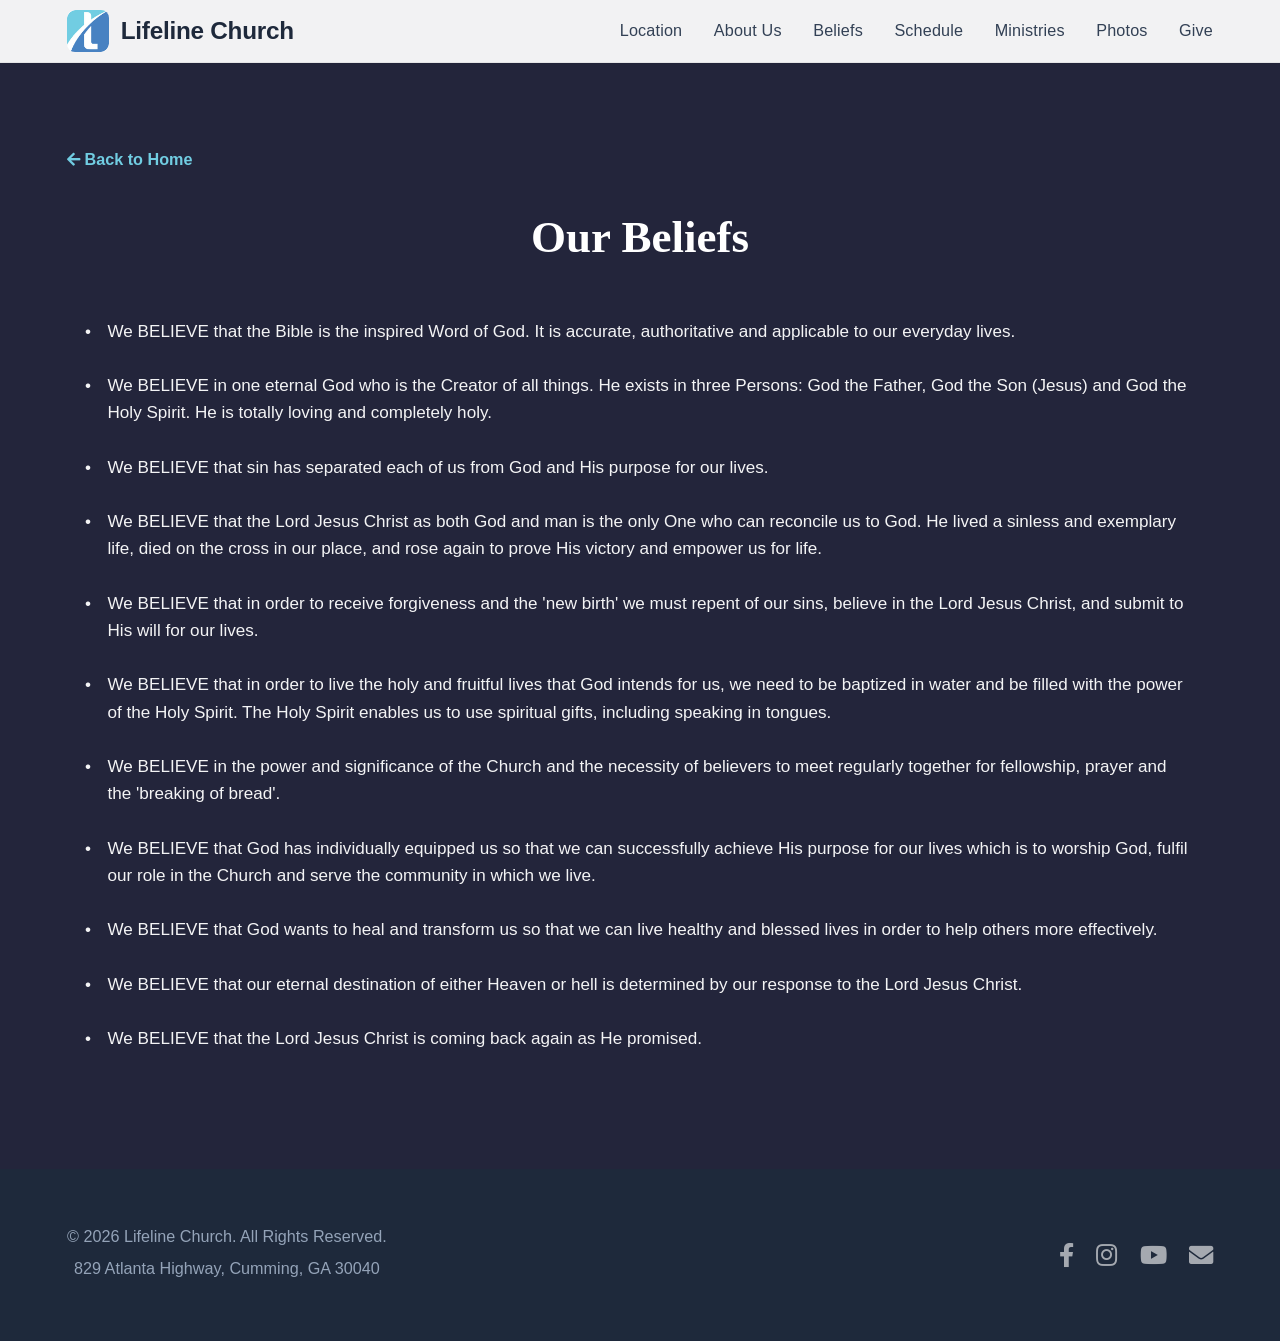
<file: beliefs.html>
<!DOCTYPE html>
<html lang="en">
<head>
    <meta charset="UTF-8">
    <meta name="viewport" content="width=device-width, initial-scale=1.0">
    <meta http-equiv="Cache-Control" content="no-cache, no-store, must-revalidate">
    <meta http-equiv="Pragma" content="no-cache">
    <meta http-equiv="Expires" content="0">
    <meta name="description" content="Our Beliefs — Lifeline Church Atlanta.">
    <meta http-equiv="X-Frame-Options" content="SAMEORIGIN">
    <meta http-equiv="Content-Security-Policy" content="default-src 'self'; script-src 'self' 'unsafe-inline'; style-src 'self' 'unsafe-inline' https://fonts.googleapis.com https://cdnjs.cloudflare.com; font-src https://fonts.gstatic.com https://cdnjs.cloudflare.com; img-src 'self' data:; frame-src https://www.youtube.com https://www.google.com;">
    <title>Our Beliefs - Lifeline Church Atlanta</title>
    <link rel="icon" href="icons/logo.jpg" type="image/jpeg">
    <link rel="stylesheet" href="styles.css">
    <link rel="preconnect" href="https://fonts.googleapis.com">
    <link rel="preconnect" href="https://fonts.gstatic.com" crossorigin>
    <link href="https://fonts.googleapis.com/css2?family=Lato:wght@400;700&family=Poppins:wght@400;600;700&display=swap" rel="stylesheet">
    <link href="https://cdnjs.cloudflare.com/ajax/libs/font-awesome/5.15.4/css/all.min.css" rel="stylesheet" integrity="sha512-1ycn6IcaQQ40/MKBW2W4Rhis/DbILU74C1vSrLJxCq57o941Ym01SwNsOMqvEBFlcgUa6xLiPY/NS5R+E6ztJQ==" crossorigin="anonymous" referrerpolicy="no-referrer">
    <style>
        .beliefs-page-section {
            background: #23253b;
            color: var(--white);
            padding: 8rem 0 5rem;
            min-height: 100vh;
        }
        .beliefs-page-section h1 {
            color: var(--white);
            text-align: center;
            margin-bottom: 3rem;
            font-family: 'Georgia', serif;
            font-size: 2.5rem;
            letter-spacing: 0;
        }
        .beliefs-page-content {
            max-width: 1200px;
            margin: 0 auto;
            padding: 0 1rem;
        }
        .belief-item {
            font-size: 0.95rem;
            line-height: 1.6;
            color: rgba(255, 255, 255, 0.95);
            margin-bottom: 1.5rem;
            position: relative;
            padding-left: 1.25rem;
        }
        .belief-item::before {
            content: '•';
            position: absolute;
            left: 0;
            top: 0;
        }
    </style>
</head>
<body>
    <header class="navbar scrolled">
        <div class="container navbar-container">
            <div class="navbar-left">
                <img src="icons/logo.jpg" alt="Lifeline Church Logo" width="50" height="50" class="logo">
                <a href="index.html" class="navbar-title">Lifeline Church</a>
            </div>
            <nav class="navbar-right">
                <a href="index.html#map" class="nav-link">Location</a>
                <a href="index.html#about-us" class="nav-link">About Us</a>
                <a href="beliefs.html" class="nav-link">Beliefs</a>
                <a href="index.html#events" class="nav-link">Schedule</a>
                <a href="index.html#ministries" class="nav-link">Ministries</a>
                <a href="photos.html" class="nav-link">Photos</a>
                <a href="index.html#give" class="nav-link">Give</a>
            </nav>
            <button class="mobile-menu-btn" id="mobile-menu-btn" aria-label="Toggle menu">
                <i class="fas fa-bars"></i>
            </button>
        </div>
        <nav class="mobile-nav" id="mobile-nav">
            <a href="index.html#map" class="nav-link">Location</a>
            <a href="index.html#about-us" class="nav-link">About Us</a>
            <a href="beliefs.html" class="nav-link">Beliefs</a>
            <a href="index.html#events" class="nav-link">Schedule</a>
            <a href="index.html#ministries" class="nav-link">Ministries</a>
            <a href="photos.html" class="nav-link">Photos</a>
            <a href="index.html#give" class="nav-link">Give</a>
        </nav>
    </header>

    <section class="beliefs-page-section">
        <div class="container">
            <a href="index.html#about-us" class="back-link" style="color: var(--accent); margin-bottom: 2rem; display: inline-block;"><i class="fas fa-arrow-left"></i> Back to Home</a>
            <h1 id="beliefs-heading">Our Beliefs</h1>
            <div class="beliefs-page-content" id="beliefs-content">
                <!-- Populated by JS -->
            </div>
        </div>
    </section>

    <footer class="footer">
        <div class="container footer-container" id="footer-container">
            <!-- Populated from content files -->
        </div>
    </footer>

    <script>
    (() => {
        const $ = id => document.getElementById(id);

        // --- Cache-busting helper ---
        const _cacheBust = `?v=${Date.now()}`;
        function nocache(url) { return url + _cacheBust; }

        // --- Text file parser ---
        function parseTxtBlocks(text) {
            const blocks = text.split(/\n\s*\n/).filter(b => b.trim());
            const header = {};
            for (const line of (blocks[0] || '').split('\n')) {
                const trimmed = line.trim();
                if (!trimmed || trimmed.startsWith('#')) continue;
                const colonIndex = trimmed.indexOf(':');
                if (colonIndex === -1) continue;
                header[trimmed.substring(0, colonIndex).trim()] = trimmed.substring(colonIndex + 1).trim();
            }
            const items = blocks.slice(1).map(b => {
                const item = {};
                for (const line of b.split('\n')) {
                    const trimmed = line.trim();
                    if (!trimmed || trimmed.startsWith('#')) continue;
                    const colonIndex = trimmed.indexOf(':');
                    if (colonIndex === -1) continue;
                    item[trimmed.substring(0, colonIndex).trim()] = trimmed.substring(colonIndex + 1).trim();
                }
                return item;
            });
            return { header, items };
        }

        // --- Apply colors from config ---
        function applyColors(colors) {
            if (!colors) return;
            const root = document.documentElement.style;
            const map = {
                primary: '--primary', primary_hover: '--primary-hover', primary_light: '--primary-light',
                accent: '--accent', accent_hover: '--accent-hover', dark: '--dark', dark_soft: '--dark-soft',
                surface: '--surface', surface_alt: '--surface-alt', text: '--text', text_light: '--text-light',
            };
            for (const [key, cssVar] of Object.entries(map)) {
                if (colors[key]) root.setProperty(cssVar, colors[key]);
            }
            if (colors.footer_background) root.setProperty('--footer-bg', colors.footer_background);
        }

        // --- Render footer from config ---
        function renderFooter(info, social) {
            const fc = $('footer-container');
            if (!fc) return;
            let socialHtml = '';
            if (social.facebook) socialHtml += `<a href="${social.facebook}" target="_blank" rel="noopener noreferrer" class="social-icon" aria-label="Facebook"><i class="fab fa-facebook-f"></i></a>`;
            if (social.instagram) socialHtml += `<a href="${social.instagram}" target="_blank" rel="noopener noreferrer" class="social-icon" aria-label="Instagram"><i class="fab fa-instagram"></i></a>`;
            if (social.youtube) socialHtml += `<a href="${social.youtube}" target="_blank" rel="noopener noreferrer" class="social-icon" aria-label="YouTube"><i class="fab fa-youtube"></i></a>`;
            if (info.email) socialHtml += `<a href="mailto:${info.email}" class="social-icon" aria-label="Email"><i class="fas fa-envelope"></i></a>`;
            fc.innerHTML = `
                <div class="footer-info">
                    <p>&copy; ${info.copyright_year || new Date().getFullYear()} ${info.name || 'Lifeline Church Atlanta'}. All Rights Reserved.</p>
                    <p>${info.address || ''}</p>
                </div>
                <div class="footer-social">${socialHtml}</div>
            `;
        }

        document.addEventListener('DOMContentLoaded', () => {
            // Mobile menu
            const menuBtn = $('mobile-menu-btn');
            const mobileNav = $('mobile-nav');
            if (menuBtn && mobileNav) {
                menuBtn.addEventListener('click', () => mobileNav.classList.toggle('active'));
                mobileNav.addEventListener('click', e => {
                    if (e.target.classList.contains('nav-link')) mobileNav.classList.remove('active');
                });
            }

            // Load data
            const parseTxt = text => {
                const result = {};
                for (const line of text.split('\n')) {
                    const trimmed = line.trim();
                    if (!trimmed || trimmed.startsWith('#')) continue;
                    const colonIndex = trimmed.indexOf(':');
                    if (colonIndex === -1) continue;
                    result[trimmed.substring(0, colonIndex).trim()] = trimmed.substring(colonIndex + 1).trim();
                }
                return result;
            };
            const fetchTxt = path => fetch(nocache(path)).then(r => r.ok ? r.text() : '').then(parseTxt).catch(() => ({}));

            Promise.all([
                fetchTxt('content/church_info.txt'),
                fetchTxt('content/social_links.txt'),
                fetchTxt('content/colors.txt'),
                fetch(nocache('content/beliefs.txt')).then(r => r.ok ? r.text() : '').then(parseTxtBlocks)
            ]).then(([info, social, colors, beliefs]) => {
                applyColors(colors);
                renderFooter(info, social);

                if (beliefs.header && beliefs.header.heading) {
                    $('beliefs-heading').textContent = beliefs.header.heading;
                }
                
                const container = $('beliefs-content');
                beliefs.items.forEach(item => {
                    if (item.text) {
                        const p = document.createElement('p');
                        p.className = 'belief-item';
                        p.textContent = item.text;
                        container.appendChild(p);
                    }
                });

            });
        });
    })();
    </script>
</body>
</html>
</file>
<file: styles.css>
/* ============================================================
   Lifeline Church — Cohesive Design System
   Warm · Clean · Inviting
   ============================================================ */

/* --- Design Tokens --- */
:root {
    --primary: #4882c2;
    --primary-hover: #396ba2;
    --primary-light: #e1eaf4;
    --accent: #71cde2;
    --accent-hover: #5bbbd2;
    --accent-soft: rgba(113, 205, 226, 0.10);
    --dark: #1e293b;
    --dark-soft: #334155;
    --surface: #f4f8fa;
    --surface-alt: #eaf2f6;
    --text: #475569;
    --text-light: #94a3b8;
    --white: #ffffff;
    --border: rgba(0, 0, 0, 0.06);
    --radius: 10px;
    --radius-sm: 6px;
    --radius-lg: 16px;
    --shadow-xs: 0 1px 2px rgba(0, 0, 0, 0.04);
    --shadow: 0 1px 3px rgba(0, 0, 0, 0.05), 0 4px 12px rgba(0, 0, 0, 0.04);
    --shadow-md: 0 4px 16px rgba(0, 0, 0, 0.07);
    --shadow-lg: 0 12px 40px rgba(0, 0, 0, 0.10);
    --footer-bg: #1e293b;
    --gold: #71cde2;
    --ease: cubic-bezier(0.4, 0, 0.2, 1);

    /* Hero display defaults — overridden by siteConfig.json at runtime */
    --hero-overlay-top: 0.55;
    --hero-overlay-mid: 0.40;
    --hero-overlay-bot: 0.65;
    --hero-brightness: 1.15;
    --hero-contrast: 0.95;
    --hero-crossfade-ms: 1800ms;
}

/* --- Reset --- */
*,
*::before,
*::after {
    margin: 0;
    padding: 0;
    box-sizing: border-box;
}

html {
    font-size: 18px;
    /* Scales up 1rem from default 16px to 18px, making all text larger uniformly */
    scroll-behavior: smooth;
    /* Scroll-snap: each section locks into view */
    scroll-snap-type: y proximity;
    overflow-y: scroll;
}

body {
    font-family: 'Lato', sans-serif;
    line-height: 1.7;
    background: var(--white);
    color: var(--text);
    -webkit-font-smoothing: antialiased;
    -moz-osx-font-smoothing: grayscale;
}

/* --- Layout --- */
.container {
    width: 100%;
    max-width: 1200px;
    margin: 0 auto;
    padding: 0 1.5rem;
}

.text-center {
    text-align: center;
}

.section {
    padding: 5.5rem 0;
    scroll-snap-align: center;
}

.section-alt {
    background: var(--surface);
}

/* --- Typography --- */
h1,
h2,
h3 {
    font-family: 'Poppins', sans-serif;
    color: var(--dark);
    font-weight: 600;
    margin-bottom: 1rem;
    line-height: 1.2;
}

h1 {
    font-size: 3.2rem;
    letter-spacing: -0.02em;
}

h2 {
    font-size: 2.2rem;
    letter-spacing: -0.01em;
}

h3 {
    font-size: 1.15rem;
    font-weight: 600;
}

p {
    margin-bottom: 0.75rem;
}

/* Subtle accent line under h2 in sections */
.section h2,
.section-alt h2 {
    display: inline-block;
    position: relative;
    padding-bottom: 0.75rem;
}

.section h2::after,
.section-alt h2::after {
    content: '';
    position: absolute;
    bottom: 0;
    left: 50%;
    transform: translateX(-50%);
    width: 48px;
    height: 3px;
    background: var(--accent);
    border-radius: 2px;
}

/* Left-aligned h2 (map, about, ministries) override */
.map-details h2::after,
.about-text h2::after,
.ministries-text h2::after {
    left: 0;
    transform: none;
}

a {
    text-decoration: none;
    color: var(--primary);
    transition: color 0.2s var(--ease);
}

a:hover {
    color: var(--accent);
}

/* ============================================================
   NAVBAR
   ============================================================ */
.navbar {
    position: fixed;
    top: 0;
    left: 0;
    width: 100%;
    background: transparent;
    backdrop-filter: none;
    -webkit-backdrop-filter: none;
    z-index: 1000;
    padding: 0.9rem 0;
    border-bottom: 1px solid transparent;
    transition: padding 0.4s var(--ease), box-shadow 0.4s var(--ease), background 0.4s var(--ease), border-color 0.4s var(--ease), backdrop-filter 0.4s var(--ease);
}

.navbar.scrolled {
    padding: 0.55rem 0;
    box-shadow: 0 1px 8px rgba(0, 0, 0, 0.06);
    background: rgba(255, 255, 255, 0.94);
    backdrop-filter: blur(20px);
    -webkit-backdrop-filter: blur(20px);
    border-bottom-color: var(--border);
}

.navbar-container {
    display: flex;
    justify-content: space-between;
    align-items: center;
}

.navbar-left {
    display: flex;
    align-items: center;
    gap: 0.65rem;
}

.logo {
    height: 42px;
    width: 42px;
    object-fit: contain;
    border-radius: 8px;
}

.navbar-title {
    font-size: 1.35rem;
    font-weight: 700;
    color: var(--white);
    font-family: 'Poppins', sans-serif;
    letter-spacing: -0.01em;
    transition: color 0.4s var(--ease);
}

.navbar.scrolled .navbar-title {
    color: var(--dark);
}

.navbar-right {
    display: flex;
    gap: 1.75rem;
    align-items: center;
}

.nav-link {
    color: rgba(255, 255, 255, 0.9);
    font-weight: 500;
    font-size: 0.9rem;
    position: relative;
    padding: 0.2rem 0;
    letter-spacing: 0.01em;
    transition: color 0.4s var(--ease);
}

.navbar.scrolled .nav-link {
    color: var(--dark-soft);
}

.nav-link::after {
    content: '';
    position: absolute;
    bottom: -2px;
    left: 0;
    width: 0;
    height: 2px;
    background: var(--accent);
    border-radius: 1px;
    transition: width 0.3s var(--ease);
}

.nav-link:hover {
    color: var(--white);
}

.navbar.scrolled .nav-link:hover {
    color: var(--dark);
}

.nav-link:hover::after {
    width: 100%;
}

.mobile-menu-btn {
    display: none;
    font-size: 1.4rem;
    cursor: pointer;
    color: var(--white);
    z-index: 1001;
    background: none;
    border: none;
    padding: 0.25rem;
    transition: color 0.4s var(--ease);
}

.navbar.scrolled .mobile-menu-btn {
    color: var(--dark);
}

.mobile-nav {
    display: none;
    position: fixed;
    top: 0;
    right: 0;
    width: 280px;
    height: 100vh;
    background: var(--white);
    padding: 5rem 1.5rem 2rem;
    transform: translateX(100%);
    transition: transform 0.35s var(--ease);
    z-index: 999;
    box-shadow: -4px 0 24px rgba(0, 0, 0, 0.08);
    flex-direction: column;
    gap: 0.25rem;
}

.mobile-nav.active {
    transform: translateX(0);
}

.mobile-nav .nav-link {
    display: block;
    padding: 0.85rem 1rem;
    font-size: 1.05rem;
    border-radius: var(--radius-sm);
    color: var(--dark);
    transition: background 0.2s var(--ease);
}

.mobile-nav .nav-link::after {
    display: none;
}

.mobile-nav .nav-link:hover {
    background: var(--surface);
}

/* ============================================================
   LANDING / HERO
   ============================================================ */
.landing-section {
    position: relative;
    height: 100vh;
    display: flex;
    align-items: center;
    justify-content: center;
    text-align: center;
    color: var(--white);
    overflow: hidden;
    background: var(--dark);
    /* dark base so no gray flash ever shows */
    scroll-snap-align: center;
}

.landing-bg {
    position: absolute;
    inset: 0;
    background-size: cover;
    background-position: center;
    transition: opacity var(--hero-crossfade-ms) ease-in-out;
    will-change: opacity;
    filter: brightness(var(--hero-brightness)) contrast(var(--hero-contrast));
}

#landing-bg {
    z-index: 1;
    opacity: 1;
}

#landing-bg-next {
    z-index: 2;
    opacity: 0;
}

.landing-overlay {
    position: absolute;
    inset: 0;
    /* Gradient opacity values are set dynamically from siteConfig via JS */
    background: linear-gradient(180deg,
            rgba(30, 41, 59, var(--hero-overlay-top)) 0%,
            rgba(30, 41, 59, var(--hero-overlay-mid)) 40%,
            rgba(30, 41, 59, var(--hero-overlay-bot)) 100%);
    z-index: 3;
}

.landing-content {
    position: relative;
    z-index: 4;
    max-width: 800px;
    padding: 0 1.5rem;
    display: flex;
    flex-direction: column;
    align-items: center;
}

.landing-location {
    color: var(--gold, #71cde2);
    font-size: 0.85rem;
    font-weight: 700;
    text-transform: uppercase;
    letter-spacing: 0.15em;
    margin-bottom: 0.5rem;
    text-shadow: 0 2px 4px rgba(0, 0, 0, 0.5);
}

.landing-content h1 {
    color: var(--white);
    font-size: 3.4rem;
    font-weight: 700;
    margin-bottom: 1rem;
    line-height: 1.1;
    letter-spacing: -0.02em;
    text-shadow: 0 4px 16px rgba(0, 0, 0, 0.6), 0 2px 4px rgba(0, 0, 0, 0.4);
}

.landing-tagline {
    font-size: 1.3rem;
    font-weight: 400;
    color: rgba(255, 255, 255, 0.9);
    line-height: 1.4;
    margin-bottom: 0.25rem;
    text-shadow: 0 2px 10px rgba(0, 0, 0, 0.6), 0 1px 3px rgba(0, 0, 0, 0.3);
}

.landing-divider {
    width: 60px;
    height: 3px;
    background-color: var(--gold, #71cde2);
    margin: 1.2rem auto;
    border-radius: 2px;
    box-shadow: 0 2px 4px rgba(0, 0, 0, 0.5);
}

.landing-service {
    font-size: 1.2rem;
    font-weight: 600;
    color: rgba(255, 255, 255, 0.85);
    margin-bottom: 0.5rem;
    text-shadow: 0 2px 10px rgba(0, 0, 0, 0.6);
}

.landing-time {
    display: block;
    margin-top: 0;
}

.landing-time span {
    color: var(--gold, #71cde2);
    font-size: 1.5rem;
    font-weight: 700;
    letter-spacing: 0.04em;
    text-shadow: 0 1px 8px rgba(0, 0, 0, 0.5);
}

/* ============================================================
   MAP SECTION
   ============================================================ */
.map-container,
.about-container,
.ministries-container {
    display: flex;
    align-items: center;
    gap: 4rem;
}

.map-details,
.about-text,
.ministries-text {
    flex: 1;
}

.map-embed,
.about-images,
.video-container {
    flex: 1;
}

.map-embed iframe {
    width: 100%;
    height: 420px;
    border: 0;
    border-radius: var(--radius-lg);
    box-shadow: var(--shadow-md);
}

.map-details h2 {
    font-size: 2rem;
}

.map-details h3 {
    color: var(--accent);
    font-size: 0.85rem;
    text-transform: uppercase;
    letter-spacing: 0.1em;
    margin-bottom: 0.5rem;
    font-weight: 700;
}

.map-details p {
    display: flex;
    align-items: center;
    gap: 0.6rem;
    margin-bottom: 0.6rem;
}

.map-details i {
    color: var(--accent);
    font-size: 0.95rem;
}

.map-details a {
    color: var(--primary);
}

.map-details a:hover {
    color: var(--accent);
}

/* ============================================================
   ABOUT US
   ============================================================ */
.about-images {
    display: flex;
    gap: 1.5rem;
    justify-content: center;
}

/* Center the pastor's face in his circle portrait — face sits upper-center of photo */
.about-images img:first-child {
    object-position: center 20%;
}

.about-images img {
    width: 210px;
    height: 210px;
    border-radius: 50%;
    object-fit: cover;
    border: 5px solid var(--white);
    box-shadow: var(--shadow-md);
    transition: transform 0.4s var(--ease);
}

.about-images img:hover {
    transform: scale(1.04);
}

.about-text p {
    font-size: 1.05rem;
    line-height: 1.8;
    color: var(--text);
}

.btn-beliefs {
    display: inline-flex;
    align-items: center;
    gap: 0.5rem;
    padding: 0.75rem 1.75rem;
    border-radius: 50px;
    background: var(--primary);
    color: var(--white);
    font-weight: 600;
    font-size: 0.9rem;
    letter-spacing: 0.03em;
    margin-top: 0.5rem;
    transition: background 0.25s var(--ease), transform 0.25s var(--ease), box-shadow 0.25s var(--ease);
}

.btn-beliefs:hover {
    background: var(--primary-hover);
    color: var(--white);
    transform: translateY(-2px);
    box-shadow: 0 4px 16px rgba(72, 130, 194, 0.3);
}

.btn-beliefs i {
    font-size: 0.85rem;
}

/* ============================================================
   OUR BELIEFS
   ============================================================ */
.beliefs-description {
    max-width: 700px;
    margin: 0 auto 2.5rem;
    font-size: 1.05rem;
    color: var(--text);
}

.beliefs-grid {
    display: grid;
    grid-template-columns: repeat(auto-fill, minmax(280px, 1fr));
    gap: 1.5rem;
    margin-top: 2rem;
}

.belief-card {
    background: var(--white);
    padding: 2rem 1.5rem;
    border-radius: var(--radius-lg);
    border: 1px solid var(--border);
    box-shadow: var(--shadow-xs);
    transition: transform 0.25s var(--ease), box-shadow 0.25s var(--ease);
    display: flex;
    flex-direction: column;
    align-items: center;
    text-align: center;
}

.belief-card:hover {
    transform: translateY(-3px);
    box-shadow: var(--shadow-md);
}

.belief-icon {
    width: 60px;
    height: 60px;
    background: var(--primary-light);
    color: var(--primary);
    border-radius: 50%;
    display: flex;
    align-items: center;
    justify-content: center;
    font-size: 1.5rem;
    margin-bottom: 1rem;
    transition: background 0.25s var(--ease), color 0.25s var(--ease);
}

.belief-card:hover .belief-icon {
    background: var(--primary);
    color: var(--white);
}

.belief-card h3 {
    font-size: 1.15rem;
    margin-bottom: 0.5rem;
    color: var(--dark);
}

.belief-card p {
    font-size: 0.92rem;
    line-height: 1.6;
    margin-bottom: 0;
}

/* ============================================================
   GALLERY — Clean photo category cards
   ============================================================ */
.gallery-container {
    --gallery-cols: 3;
    display: flex;
    flex-wrap: wrap;
    justify-content: center;
    gap: 1.5rem;
    margin-top: 2.5rem;
}

.gallery-container .folder {
    /* Width based on column count, accounting for gaps */
    width: calc((100% - (var(--gallery-cols) - 1) * 1.5rem) / var(--gallery-cols));
    min-width: 200px;
}

.folder {
    background: var(--white);
    color: var(--dark);
    border: 1px solid var(--border);
    border-radius: var(--radius-lg);
    padding: 2.5rem 1.5rem;
    display: flex;
    flex-direction: column;
    align-items: center;
    justify-content: center;
    gap: 1rem;
    font-size: 1.1rem;
    font-weight: 600;
    text-align: center;
    box-shadow: var(--shadow-xs);
    transition: transform 0.3s var(--ease), box-shadow 0.3s var(--ease), border-color 0.3s var(--ease);
    cursor: pointer;
    min-height: 160px;
    position: relative;
    overflow: hidden;
}

.folder::before {
    content: '\f03e';
    /* Font Awesome image icon */
    font-family: 'Font Awesome 5 Free';
    font-weight: 900;
    font-size: 2rem;
    color: var(--accent);
    opacity: 0.7;
    transition: opacity 0.3s var(--ease), transform 0.3s var(--ease);
}

.folder:hover {
    transform: translateY(-4px);
    box-shadow: var(--shadow-md);
    border-color: var(--accent);
}

.folder:hover::before {
    opacity: 1;
    transform: scale(1.1);
}

.folder-name {
    color: var(--dark);
    font-family: 'Poppins', sans-serif;
    font-weight: 600;
    font-size: 1.05rem;
    text-shadow: none;
}

/* ============================================================
   EVENTS — Clean warm cards
   ============================================================ */
.events-container {
    display: grid;
    grid-template-columns: repeat(auto-fill, minmax(280px, 1fr));
    gap: 1.25rem;
    margin-top: 2.5rem;
}

.event-box {
    padding: 1.75rem 1.5rem;
    text-align: left;
    color: var(--dark);
    border-radius: var(--radius);
    background: var(--white);
    border: 1px solid var(--border);
    border-left: 4px solid var(--accent);
    box-shadow: var(--shadow-xs);
    transition: transform 0.25s var(--ease), box-shadow 0.25s var(--ease);
}

.event-box:hover {
    transform: translateY(-3px);
    box-shadow: var(--shadow);
}

.event-box h3 {
    color: var(--dark);
    font-size: 1.05rem;
    margin-bottom: 0.5rem;
}

.event-box p {
    color: var(--text);
    font-size: 0.92rem;
    line-height: 1.65;
    margin-bottom: 0;
}

/* --- Event cards with flyers --- */
.event-box--has-flyer {
    padding: 0;
    overflow: hidden;
    border-left: none;
    border: 1px solid var(--border);
    display: flex;
    flex-direction: column;
}

.event-box--has-flyer .event-box-text {
    padding: 1.25rem 1.5rem 1.5rem;
}

.event-flyer-wrap {
    position: relative;
    cursor: pointer;
    overflow: hidden;
    line-height: 0;
}

.event-flyer {
    width: 100%;
    height: auto;
    object-fit: cover;
    transition: transform 0.4s var(--ease);
}

.event-flyer-wrap:hover .event-flyer {
    transform: scale(1.04);
}

.event-flyer-zoom {
    position: absolute;
    top: 10px;
    right: 10px;
    width: 36px;
    height: 36px;
    background: rgba(0, 0, 0, 0.45);
    backdrop-filter: blur(6px);
    -webkit-backdrop-filter: blur(6px);
    color: var(--white);
    border-radius: 50%;
    display: flex;
    align-items: center;
    justify-content: center;
    font-size: 0.8rem;
    opacity: 0;
    transform: scale(0.8);
    transition: opacity 0.25s var(--ease), transform 0.25s var(--ease);
    pointer-events: none;
}

.event-flyer-wrap:hover .event-flyer-zoom {
    opacity: 1;
    transform: scale(1);
}

/* --- Flyer Lightbox --- */
.flyer-lightbox {
    position: fixed;
    inset: 0;
    background: rgba(0, 0, 0, 0.92);
    backdrop-filter: blur(6px);
    -webkit-backdrop-filter: blur(6px);
    display: none;
    justify-content: center;
    align-items: center;
    z-index: 2000;
    padding: 2rem;
}

.flyer-lightbox-img {
    max-width: 90vw;
    max-height: 90vh;
    object-fit: contain;
    border-radius: var(--radius);
    box-shadow: 0 20px 60px rgba(0, 0, 0, 0.5);
}

/* ============================================================
   MINISTRIES / VIDEO
   ============================================================ */
.video-container {
    display: flex;
    justify-content: center;
}

.video-container iframe {
    width: 100%;
    max-width: 580px;
    height: 340px;
    border-radius: var(--radius-lg);
    box-shadow: var(--shadow-md);
}

.ministries-text p {
    font-size: 1.05rem;
    line-height: 1.8;
}

.ministries-links {
    display: flex;
    flex-wrap: wrap;
    gap: 0.75rem;
    margin-top: 1.5rem;
}

.ministries-link {
    padding: 0.65rem 1.35rem;
    border: 1.5px solid var(--primary);
    color: var(--primary);
    text-align: center;
    border-radius: 50px;
    font-weight: 600;
    font-size: 0.9rem;
    transition: background 0.25s var(--ease), color 0.25s var(--ease), transform 0.25s var(--ease), box-shadow 0.25s var(--ease);
}

.ministries-link:hover {
    background: var(--primary);
    color: var(--white);
    transform: translateY(-2px);
    box-shadow: 0 4px 12px rgba(61, 107, 142, 0.25);
}

/* ============================================================
   GIVE
   ============================================================ */
.give-options {
    display: flex;
    justify-content: center;
    gap: 1.5rem;
    margin-top: 2.5rem;
    flex-wrap: wrap;
}

.give-box {
    background: var(--white);
    padding: 2.25rem 2rem;
    border-radius: var(--radius-lg);
    border: 1px solid var(--border);
    box-shadow: var(--shadow);
    width: 300px;
    transition: transform 0.25s var(--ease), box-shadow 0.25s var(--ease);
}

.give-box:hover {
    transform: translateY(-3px);
    box-shadow: var(--shadow-md);
}

.give-box i {
    font-size: 2.5rem;
    color: var(--accent);
    margin-bottom: 1.25rem;
    display: block;
}

.give-box h3 {
    margin-bottom: 0.5rem;
}

.give-box p {
    font-size: 0.92rem;
    color: var(--text);
    margin-bottom: 0;
}

.btn {
    display: inline-block;
    padding: 0.85rem 2.25rem;
    border-radius: 50px;
    font-weight: 700;
    font-size: 0.85rem;
    cursor: pointer;
    text-transform: uppercase;
    letter-spacing: 0.08em;
    transition: background 0.25s var(--ease), transform 0.25s var(--ease), box-shadow 0.25s var(--ease);
}

.btn-primary {
    background: var(--accent);
    color: var(--white);
    border: none;
    margin-top: 0.75rem;
}

.btn-primary:hover {
    background: var(--accent-hover);
    color: var(--white);
    transform: translateY(-2px);
    box-shadow: 0 4px 16px rgba(113, 205, 226, 0.35);
}

/* ============================================================
   FOOTER
   ============================================================ */
.footer {
    background: var(--footer-bg);
    color: var(--text-light);
    padding: 3rem 0;
    text-align: center;
    scroll-snap-align: end;
}

.footer p {
    color: var(--text-light);
    margin-bottom: 0.25rem;
    font-size: 0.9rem;
}

.footer-container {
    display: flex;
    justify-content: space-between;
    align-items: center;
    flex-wrap: wrap;
    gap: 1.5rem;
}

.footer-social {
    display: flex;
    gap: 1.25rem;
}

.social-icon {
    color: rgba(255, 255, 255, 0.6);
    font-size: 1.35rem;
    transition: color 0.25s var(--ease), transform 0.25s var(--ease);
}

.social-icon:hover {
    color: var(--accent);
    transform: translateY(-2px);
}

/* ============================================================
   PHOTOS PAGE
   ============================================================ */
.photo-page-header {
    text-align: center;
    padding: 9rem 0 3.5rem;
    background: var(--surface);
}

.photo-page-header h1 {
    font-size: 2.6rem;
    color: var(--dark);
    margin-bottom: 0.25rem;
}

.back-link {
    display: inline-flex;
    align-items: center;
    gap: 0.4rem;
    margin-bottom: 0.75rem;
    color: var(--primary);
    font-weight: 600;
    font-size: 0.9rem;
}

.back-link:hover {
    color: var(--accent);
}

.back-link i {
    font-size: 0.85rem;
}

/* ============================================================
   PHOTOS PAGE — CATEGORY NAV BAR
   ============================================================ */
.category-nav {
    position: sticky;
    top: 62px;
    /* just below the fixed navbar */
    z-index: 100;
    background: var(--white);
    border-bottom: 1px solid var(--border);
    box-shadow: 0 2px 8px rgba(0, 0, 0, 0.04);
}

.category-nav-inner {
    display: flex;
    gap: 0.25rem;
    padding: 0.6rem 1.5rem;
    max-width: 1200px;
    margin: 0 auto;
    overflow-x: auto;
    scrollbar-width: none;
    /* Firefox */
    -ms-overflow-style: none;
}

.category-nav-inner::-webkit-scrollbar {
    display: none;
}

.cat-tab {
    flex-shrink: 0;
    padding: 0.45rem 1.1rem;
    border-radius: 50px;
    border: 1.5px solid var(--border);
    background: transparent;
    color: var(--text);
    font-family: 'Poppins', sans-serif;
    font-size: 0.85rem;
    font-weight: 500;
    cursor: pointer;
    white-space: nowrap;
    transition: background 0.2s var(--ease), color 0.2s var(--ease),
        border-color 0.2s var(--ease), transform 0.2s var(--ease);
}

.cat-tab:hover {
    border-color: var(--accent);
    color: var(--dark);
    transform: translateY(-1px);
}

.cat-tab.active {
    background: var(--accent);
    border-color: var(--accent);
    color: var(--white);
    font-weight: 600;
}

.gallery-main {
    padding: 2.5rem 1.5rem 3rem;
}

.photo-gallery-grid {
    display: grid;
    grid-template-columns: repeat(auto-fill, minmax(280px, 1fr));
    gap: 1rem;
    max-width: 1200px;
    margin: 0 auto;
}

.photo-gallery-grid img {
    /* Legacy bare images — only applies when not inside a .photo-card wrapper */
    width: 100%;
    height: 240px;
    object-fit: cover;
    border-radius: var(--radius);
    box-shadow: var(--shadow-xs);
    cursor: pointer;
    transition: transform 0.3s var(--ease), box-shadow 0.3s var(--ease);
}

.photo-gallery-grid img:hover {
    transform: scale(1.03);
    box-shadow: var(--shadow-md);
}

/* --- Fullscreen Lightbox --- */
/* Photos fill the entire screen: landscape fills width, portrait fills height.
   Aspect ratio is always preserved via object-fit: contain. */
.fullscreen-modal {
    position: fixed;
    inset: 0;
    background: rgba(0, 0, 0, 0.92);
    backdrop-filter: blur(6px);
    -webkit-backdrop-filter: blur(6px);
    display: none;
    justify-content: center;
    align-items: center;
    z-index: 2000;
    padding: 0;
}

.fullscreen-image {
    width: 100vw;
    height: 100vh;
    object-fit: contain;
    border-radius: 0;
    box-shadow: none;
}

.close-btn {
    position: absolute;
    top: 16px;
    right: 24px;
    font-size: 2.5rem;
    color: rgba(255, 255, 255, 0.7);
    cursor: pointer;
    line-height: 1;
    transition: color 0.2s var(--ease);
    background: none;
    border: none;
    z-index: 2001;
}

.close-btn:hover {
    color: #fff;
}

.nav-arrow {
    position: absolute;
    top: 50%;
    transform: translateY(-50%);
    font-size: 1.8rem;
    color: rgba(255, 255, 255, 0.7);
    cursor: pointer;
    user-select: none;
    padding: 0.75rem;
    background: rgba(255, 255, 255, 0.08);
    border: 1px solid rgba(255, 255, 255, 0.12);
    border-radius: 50%;
    width: 52px;
    height: 52px;
    display: flex;
    align-items: center;
    justify-content: center;
    transition: background 0.25s var(--ease), color 0.25s var(--ease);
    z-index: 2001;
}

.nav-arrow:hover {
    background: rgba(255, 255, 255, 0.15);
    color: #fff;
}

.prev {
    left: 20px;
}

.next {
    right: 20px;
}


/* ============================================================
   SCROLL REVEAL ANIMATION
   ============================================================ */
.reveal {
    opacity: 0;
    transform: translateY(24px);
    transition: opacity 0.6s var(--ease), transform 0.6s var(--ease);
}

.reveal.visible {
    opacity: 1;
    transform: translateY(0);
}

/* ============================================================
   RESPONSIVE
   ============================================================ */
@media (max-width: 992px) {
    h1 {
        font-size: 2.6rem;
    }

    h2 {
        font-size: 2rem;
    }

    .landing-content h1 {
        font-size: 3rem;
    }

    .section {
        padding: 4.5rem 0;
    }

    .map-container,
    .about-container,
    .ministries-container {
        flex-direction: column;
        text-align: center;
        gap: 2.5rem;
    }

    .map-details h2::after,
    .about-text h2::after,
    .ministries-text h2::after {
        left: 50%;
        transform: translateX(-50%);
    }

    .about-images {
        margin-bottom: 1rem;
    }

    .about-text {
        text-align: center;
    }

    .about-text .btn-beliefs {
        margin-left: auto;
        margin-right: auto;
    }

    .video-container iframe {
        width: 100%;
        height: auto;
        aspect-ratio: 16/9;
    }
}

@media (max-width: 768px) {
    .section {
        padding: 3.5rem 0;
    }

    .navbar-right {
        display: none;
    }

    .mobile-menu-btn {
        display: block;
    }

    .mobile-nav {
        display: flex;
    }

    .footer-container {
        flex-direction: column;
    }

    .photo-page-header {
        padding-top: 7rem;
    }

    .gallery-container {
        --gallery-cols: 2;
    }

    .give-options {
        gap: 1rem;
    }

    .give-box {
        width: 100%;
    }

    .nav-arrow {
        width: 44px;
        height: 44px;
        font-size: 1.4rem;
    }

    .prev {
        left: 12px;
    }

    .next {
        right: 12px;
    }
}

@media (max-width: 576px) {
    h1 {
        font-size: 2.2rem;
    }

    .landing-content h1 {
        font-size: 2.8rem;
    }

    .landing-tagline {
        font-size: 1.15rem;
    }

    .landing-service {
        font-size: 1.1rem;
    }

    .landing-time span {
        font-size: 1.3rem;
    }

    .about-images {
        flex-direction: column;
        align-items: center;
        gap: 1.5rem;
    }

    .about-images img {
        width: 170px;
        height: 170px;
    }

    .gallery-container {
        --gallery-cols: 1;
    }

    .events-container {
        grid-template-columns: 1fr;
    }

    .photo-gallery-grid {
        grid-template-columns: 1fr;
    }

    .map-embed iframe {
        height: 300px;
    }
}
</file>
